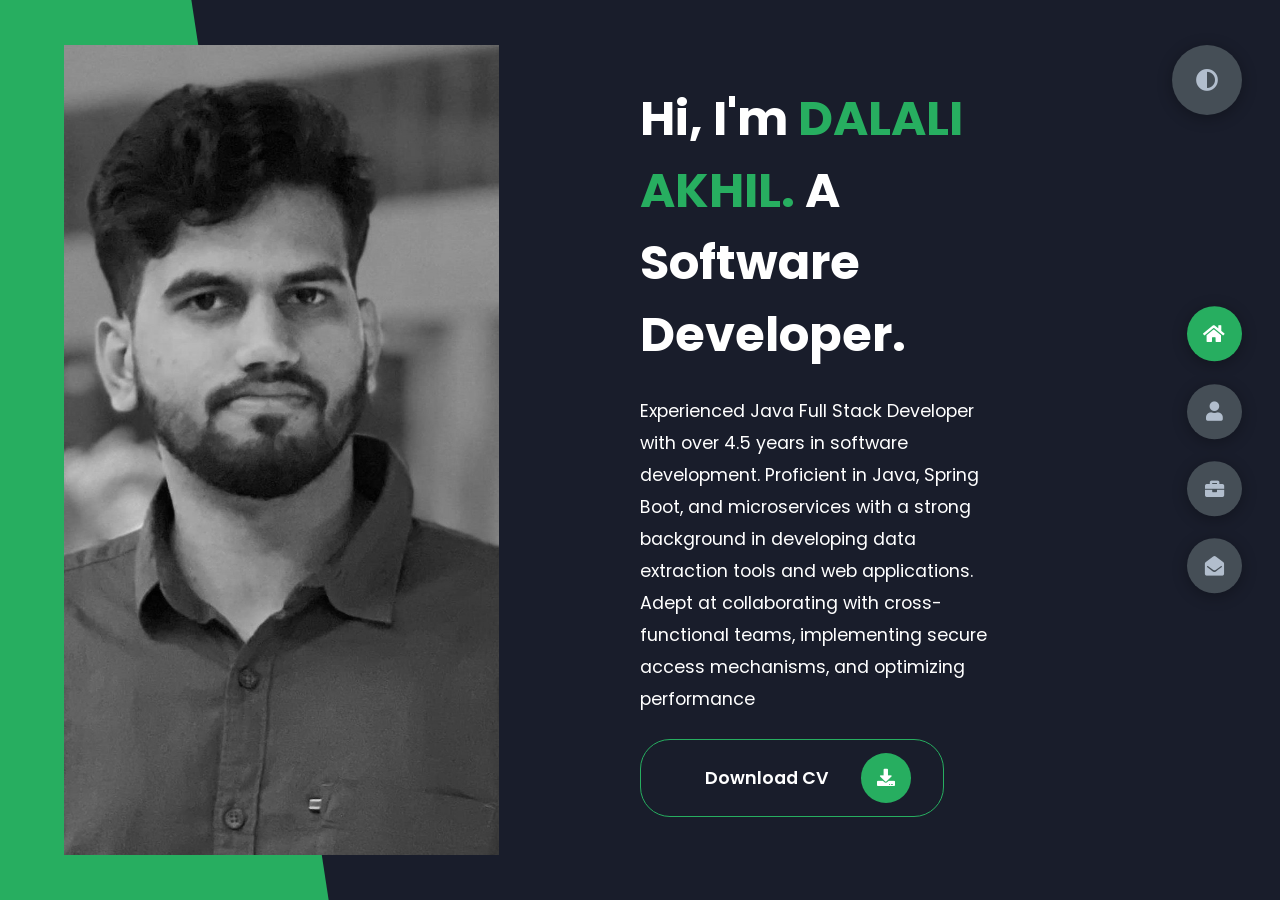
<file: index.html>
<!DOCTYPE html>
<html lang="en">
<head>
    <meta charset="UTF-8">
    <meta http-equiv="X-UA-Compatible" content="IE=edge">
    <meta name="viewport" content="width=device-width, initial-scale=1.0">
    <title>Portfolio</title>
    <link rel="stylesheet" href="styles/styles.css">
    <link rel="preconnect" href="https://fonts.googleapis.com">
    <link rel="preconnect" href="https://fonts.gstatic.com" crossorigin>
    <link rel="stylesheet" href="https://cdnjs.cloudflare.com/ajax/libs/font-awesome/5.15.4/css/all.min.css" integrity="sha512-1ycn6IcaQQ40/MKBW2W4Rhis/DbILU74C1vSrLJxCq57o941Ym01SwNsOMqvEBFlcgUa6xLiPY/NS5R+E6ztJQ==" crossorigin="anonymous" referrerpolicy="no-referrer" />
    <link href="https://fonts.googleapis.com/css2?family=Poppins:wght@400;500;600;700;800&display=swap" rel="stylesheet">
</head>
<body class="main-content">
    <header class="container header active" id="home">
        <div class="header-content">
            <div class="left-header">
                <div class="h-shape"></div>
                <div class="image">
                    <img src="img/Portfolio.jpg" alt="">
                </div>
            </div>
            <div class="right-header">
                <h1 class="name">
                    Hi, I'm <span>DALALI AKHIL.</span>
                    A Software Developer.
                </h1>
                <p>
                    Experienced Java Full Stack Developer with over 4.5 years in software development.
                    Proficient in Java, Spring Boot, and microservices with a strong background in developing data extraction tools and web applications.
                    Adept at collaborating with cross-functional teams, implementing secure access mechanisms, and optimizing performance
                </p>
             <!----   <div class="btn-con">
                    <a href="" class="main-btn">
                        <span class="btn-text">Download CV</span>
                        <span class="btn-icon"><i class="fas fa-download"></i></span>
                    </a>
                </div>-->
                <div class="btn-con">
                    <a href="https://drive.google.com/file/d/1CIR3XqtP5OUgzgtLmnwSLPUlaxuH2zuz/view?usp=drive_link" class="main-btn" target="_blank" rel="noopener">
                        <span class="btn-text">Download CV</span>
                        <span class="btn-icon"><i class="fas fa-download"></i></span>
                    </a>
                </div>
            </div>
        </div>
    </header>
    <main>
        <section class="container about" id="about">
            <div class="main-title">
                <h2>About <span>me</span><span class="bg-text">my stats</span></h2>
            </div>
            <div class="about-container">
                <div class="left-about">
                    <h4>Information About me</h4>
                    <p>
                        With a Bachelor's degree (Computer application) from Sri Venkateswara University, my journey in the tech industry has been marked by a commitment to continuous learning and improvement.
                        At LTIMindtree, our team enhanced application performance, which included creating indexes and server-side pagination—a testament to our dedication to efficiency and innovation.
                        My expertise in Agile software development principles and the Java Virtual Machine has been instrumental in driving project success. These technical competencies, combined with my proactive approach to debugging and performance optimization, have enabled me to deliver robust solutions that meet and exceed customer expectations.
                    </p>
                   <!----- <div class="btn-con">
                        <a href="#" class="main-btn">
                            <span class="btn-text">Download CV</span>
                            <span class="btn-icon"><i class="fas fa-download"></i></span>
                        </a>
                    </div> -->
                </div>
                <div class="right-about">
                    <!-- <div class="about-item">
                        <div class="abt-text">
                            <p class="large-text">650+</p>
                            <p class="small-text">Projects <br /> Completed</p>
                        </div> -->
                    </div>
                    <div class="about-item">
                        <!-- <div class="abt-text">
                            <p class="large-text">4+</p>
                            <p class="small-text">Years of <br /> experience</p>
                        </div> -->
                    </div>
                    <div class="about-item">
                        <!-- <div class="abt-text">
                            <p class="large-text">300+</p>
                            <p class="small-text">Happy <br /> Clients</p>
                        </div> -->
                    </div>
                    <div class="about-item">
                        <!-- <div class="abt-text">
                            <p class="large-text">400+</p>
                            <p class="small-text">Customer <br /> reviews</p>
                        </div> -->
                    </div>
                </div>
            </div>
            <div class="about-stats">
                <h4 class="stat-title">My Skills</h4>
                <div class="progress-bars">
                    <div class="progress-bar">
                        <p class="prog-title">Java</p>
                        <div class="progress-con">
                            <p class="prog-text">70%</p>
                            <div class="progress">
                                <span class="html"></span>
                            </div>
                        </div>
                    </div>
                    <div class="progress-bar">
                        <p class="prog-title">html/css</p>
                        <div class="progress-con">
                            <p class="prog-text">70%</p>
                            <div class="progress">
                                <span class="css"></span>
                            </div>
                        </div>
                    </div>
                    <div class="progress-bar">
                        <p class="prog-title">SpringBoot</p>
                        <div class="progress-con">
                            <p class="prog-text">75%</p>
                            <div class="progress">
                                <span class="js"></span>
                            </div>
                        </div>
                    </div>
                    <div class="progress-bar">
                        <p class="prog-title">JavaScript</p>
                        <div class="progress-con">
                            <p class="prog-text">75%</p>
                            <div class="progress">
                                <span class="react"></span>
                            </div>
                        </div>
                    </div>
                    <div class="progress-bar">
                        <p class="prog-title">Angular</p>
                        <div class="progress-con">
                            <p class="prog-text">37%</p>
                            <div class="progress">
                                <span class="node"></span>
                            </div>
                        </div>
                    </div>
                    <div class="progress-bar">
                        <p class="prog-title">MySQL</p>
                        <div class="progress-con">
                            <p class="prog-text">70%</p>
                            <div class="progress">
                                <span class="python"></span>
                            </div>
                        </div>
                    </div>
                </div>
            </div>
            <h4 class="stat-title">My Timeline</h4>
            <div class="timeline">
                <div class="timeline-item">
                    <div class="tl-icon">
                        <i class="fas fa-briefcase"></i>
                    </div>
                    <p class="tl-duration">2025 - Present</p>
                    <h5> Software Engineer<span> - Infinite Computer Solutions</span></h5>
                     <p> 
                          Worked on complex forms with validation,dynamic data binding, and event handling.

                          Enhanced application performance by optimizing data flow and reducing unnecessary API calls.

                          Collaborated with cross-functional teams to implement features like program service-level configurations and role group management.
                          
                    </p>
                </div>
                <div class="timeline-item">
                    <div class="tl-icon">
                        <i class="fas fa-briefcase"></i>
                    </div>
                    <p class="tl-duration">2022 - 2024</p>
                    <h5>Software Engineer<span> - LTIMindtree</span></h5>
                    <p>
                        Designed and implemented RMS using Spring Boot, microservices, and Java 8.
                        Developed RESTful APIs and integrated H2 database for local testing.
                        Built user authentication and authorization mechanisms with Spring Security.
                        Collaborated with stakeholders for requirement gathering and clarification.
                    </p>
                </div>
                <div class="timeline-item">
                    <div class="tl-icon">
                        <i class="fas fa-briefcase"></i>
                    </div>
                    <p class="tl-duration">2020 - 2021</p>
                    <h5>Associate System Engineer<span> - MYZAS TECHNOLOGIES Pvt Ltd</span></h5>
                    <p>
                        Developed and enhanced CBT applications to manage interest rate changes for users.
                        Analyzed, estimated, and designed solutions for new business requirements.
                        Conducted fitment analysis and Proof of Concept (POC) for web applications.
                        Improved application performance with optimizations like indexing, server-side pagination, and on-demand functionality.
                    </p>
                </div>
                <div class="timeline-item">
                    <div class="tl-icon">
                        <i class="fas fa-briefcase"></i>
                    </div>
                    <p class="tl-duration">2020 - 2020</p>
                    <h5>Credit Control Assistant<span> - Overture Rede IT Infrastructure Solutions Pvt. Ltd </span></h5>
                    <p>
                        Experienced in managing customer accounts and ensuring timely collection of outstanding payments.
                        Proficient in monitoring credit limits, reducing bad debt risks, and maintaining healthy cash flow.
                        Skilled in resolving invoice discrepancies and fostering positive customer relationships
                    </p>
                </div>
               <!---- <div class="timeline-item">
                    <div class="tl-icon">
                        <i class="fas fa-briefcase"></i>
                    </div>
                    <p class="tl-duration">2009 - 2013</p>
                    <h5>Business Degree<span> - Sussex University</span></h5>
                    <p>
                        Lorem ipsum dolor sit amet consectetur adipisicing elit. Saepe quasi vero fugit.
                    </p>
                </div>
                <div class="timeline-item">
                    <div class="tl-icon">
                        <i class="fas fa-briefcase"></i>
                    </div>
                    <p class="tl-duration">2013 - 2016</p>
                    <h5>Computer Science Degree<span> - Brookes University</span></h5>
                    <p>
                        Lorem ipsum dolor sit amet consectetur adipisicing elit. Saepe quasi vero fugit.
                    </p>
                </div>
                <div class="timeline-item">
                    <div class="tl-icon">
                        <i class="fas fa-briefcase"></i>
                    </div>
                    <p class="tl-duration">2017 - present</p>
                    <h5>3d Animation<span> - Brighton University</span></h5>
                    <p>
                        Lorem ipsum dolor sit amet consectetur adipisicing elit. Saepe quasi vero fugit.
                    </p>
                </div> -->
            </div>
        </section>
        <section class="container" id="portfolio">
            <div class="main-title">
                <h2>My <span>Portfolio</span><span class="bg-text">My Work</span></h2>
            </div>
            <p class="port-text" >
                Here is some of my work that I've done in various programming languages
            </p>
            <div class="portfolios">
                <div class="portfolio-item">
                    <div class="image">
                        <img src="img/port1.jpg" alt="">
                    </div>
                    <div class="hover-items">
                        <h3>Project Source</h3>
                        <div class="icons">
                           <!---- <a href="#" class="icon" title="GitHub">
                                <i class="fab fa-github"></i>
                            </a>-->
                            <a href="https://github.com/akhilraju363/My_Portfolio.git" class="icon" title="GitHub">
                                <i class="fab fa-github"></i>
                            </a>
                           <!---- <a href="#" class="icon" title="Behance">
                                <i class="fab fa-behance"></i>
                            </a> -->
                            <a href="#" class="icon" title="YouTube">
                                <i class="fab fa-youtube"></i>
                            </a>
                        </div>
                    </div>
                </div>
                <div class="portfolio-item">
                    <div class="image">
                        <img src="img/port2.jpg" alt="">
                    </div>
                    <div class="hover-items">
                        <h3>Project Source</h3>
                        <div class="icons">
                            <a href="https://github.com/akhilraju363/Travel-Booking.git" class="icon" title="GitHub">
                                <i class="fab fa-github"></i>
                            </a>
                          <!----  <a href="#" class="icon" title="GitHub">
                                <i class="fab fa-github"></i>
                            </a>-->
                           <!---- <a href="#" class="icon" title="Behance">
                                <i class="fab fa-behance"></i>
                            </a>-->
                            <a href="#" class="icon" title="YouTube">
                                <i class="fab fa-youtube"></i>
                            </a>
                        </div>
                    </div>
                </div>
              <!----  <div class="portfolio-item">
                    <div class="image">
                        <img src="img/port3.jpg" alt="">
                    </div>
                    <div class="hover-items">
                        <h3>Project Source</h3>
                        <div class="icons">
                            <a href="#" class="icon" title="GitHub">
                                <i class="fab fa-github"></i>
                            </a>
                          <a href="#" class="icon">
                                <i class="fab fa-behance"></i>
                            </a> 
                            <a href="#" class="icon" title="GitHub">
                                <i class="fab fa-youtube"></i>
                            </a>
                        </div>
                    </div>
                </div>
                <div class="portfolio-item">
                    <div class="image">
                        <img src="img/port4.jpg" alt="">
                    </div>
                    <div class="hover-items">
                        <h3>Project Source</h3>
                        <div class="icons">
                            <a href="#" class="icon" title="GitHub">
                                <i class="fab fa-github"></i>
                            </a>
                            <a href="#" class="icon">
                                <i class="fab fa-behance"></i>
                            </a> 
                            <a href="#" class="icon" title="YouTube">
                                <i class="fab fa-youtube"></i>
                            </a>
                        </div>
                    </div>
                </div>
                <div class="portfolio-item">
                    <div class="image">
                        <img src="img/port5.jpg" alt="">
                    </div>
                    <div class="hover-items">
                        <h3>Project Source</h3>
                        <div class="icons">
                            <a href="#" class="icon" title="GitHub">
                                <i class="fab fa-github"></i>
                            </a>
                            <a href="#" class="icon">
                                <i class="fab fa-behance"></i>
                            </a> 
                            <a href="#" class="icon" title="GitHub">
                                <i class="fab fa-youtube"></i>
                            </a>
                        </div>
                    </div>
                </div>
                <div class="portfolio-item">
                    <div class="image">
                        <img src="img/port2.jpg" alt="">
                    </div>
                    <div class="hover-items">
                        <h3>Project Source</h3>
                        <div class="icons">
                            <a href="#" class="icon" title="GitHub">
                                <i class="fab fa-github"></i>
                            </a>
                            <a href="#" class="icon">
                                <i class="fab fa-behance"></i>
                            </a> 
                            <a href="#" class="icon" title="YouTube">
                                <i class="fab fa-youtube"></i>
                            </a>
                        </div>
                    </div>
                </div>
                <div class="portfolio-item">
                    <div class="image">
                        <img src="img/port7.jpg" alt="">
                    </div>
                    <div class="hover-items">
                        <h3>Project Source</h3>
                        <div class="icons">
                            <a href="#" class="icon" title="GitHub">
                                <i class="fab fa-github"></i>
                            </a>
                            <a href="#" class="icon">
                                <i class="fab fa-behance"></i>
                            </a>
                            <a href="#" class="icon" title="YouTube">
                                <i class="fab fa-youtube"></i> -->
                            </a>
                        </div>
                    </div>
                </div>
            </div>
        </section>
       <!---- <section class="container" id="blogs">
            <div class="blogs-content">
                <div class="main-title">
                    <h2>My <span>Blogs</span><span class="bg-text">My Blogs</span></h2>
                </div>
                <div class="blogs">
                    <div class="blog">
                        <img src="img/port6.jpg" alt="">
                        <div class="blog-text">
                            <h4>
                                How to Create Your Own Website
                            </h4>
                            <p>
                                Lorem ipsum dolor sit, amet consectetur adipisicing elit. 
                                Doloribus natus voluptas, eos obcaecati recusandae amet?
                            </p>
                        </div>
                    </div>
                    <div class="blog">
                        <img src="img/blog1.jpg" alt="">
                        <div class="blog-text">
                            <h4>
                                How to Become an Expert in Web Design
                            </h4>
                            <p>
                                Lorem ipsum dolor sit, amet consectetur adipisicing elit. 
                                Doloribus natus voluptas, eos obcaecati recusandae amet?
                            </p>
                        </div>
                    </div>
                   <div class="blog">
                        <img src="img/blog2.jpg" alt="">
                        <div class="blog-text">
                            <h4>
                                Become a Web Designer in 10 Days
                            </h4>
                            <p>
                                Lorem ipsum dolor sit, amet consectetur adipisicing elit. 
                                Doloribus natus voluptas, eos obcaecati recusandae amet?
                            </p>
                        </div>
                    </div> 
                    <div class="blog">
                        <img src="img/blog3.jpg" alt="">
                        <div class="blog-text">
                            <h4>
                                Debbuging made easy with Web Inspector
                            </h4>
                            <p>
                                Lorem ipsum dolor sit, amet consectetur adipisicing elit. 
                                Doloribus natus voluptas, eos obcaecati recusandae amet?
                            </p>
                        </div>
                    </div> 
                    <div class="blog">
                        <img src="img/port1.jpg" alt="">
                        <div class="blog-text">
                            <h4>
                                Get started with Web Design and UI Design
                            </h4>
                            <p>
                                Lorem ipsum dolor sit, amet consectetur adipisicing elit. 
                                Doloribus natus voluptas, eos obcaecati recusandae amet?
                            </p>
                        </div>
                    </div> 
                    <div class="blog">
                        <img src="img/port3.jpg" alt="">
                        <div class="blog-text">
                            <h4>
                                This is what you need to know about Web Design
                            </h4>
                            <p>
                                Lorem ipsum dolor sit, amet consectetur adipisicing elit. 
                                Doloribus natus voluptas, eos obcaecati recusandae amet?
                            </p>
                        </div>
                    </div> 
                </div>
            </div>
        </section> --> 
        <section class="container contact" id="contact">
            <div class="contact-container">
                <div class="main-title">
                    <h2>Contact <span>Me</span><span class="bg-text">Contact Me</span></h2>
                </div>
                <div class="contact-content-con">
                    <div class="left-contact">
                        <h4>Contact me here</h4>
                        <p>
                            Please don't hesitate to contact me if you have any questions or concerns.
                        </p>
                        <div class="contact-info">
                            <div class="contact-item">
                                <div class="icon">
                                    <i class="fas fa-map-marker-alt"></i>
                                    <span>Location</span>
                                </div>
                                <p>
                                     Bangalore, india
                                </p>
                            </div>
                            <div class="contact-item">
                                <div class="icon">
                                    <i class="fas fa-envelope"></i>
                                    <span>Email</span>
                                </div>
                                <p>
                                    <span> dalaliakhil784@gmail.com</span>
                                </p>
                            </div>
                            <div class="contact-item">
                                <div class="icon">
                                    <i class="fas fa-user-graduate"></i>
                                    <span>Education</span>
                                </div>
                                <p>
                                    <span> B.Com(CA) SV University, india</span>
                                </p>
                            </div>
                            <div class="contact-item">
                                <div class="icon">
                                    <i class="fas fa-mobile-alt"></i>
                                    <span>Mobile Number</span>
                                </div>
                                <p>
                                    <span> 07522670617</span>
                                </p>
                            </div>
                            <div class="contact-item">
                                <div class="icon">
                                    <i class="fas fa-globe-africa"></i>
                                    <span>Languages</span>
                                </div>
                                <p>
                                    <span> Telugu, English, Hindi, Tamil, Kannda </span>
                                </p>
                            </div>
                        </div>
                        <div class="contact-icons">
                            <div class="contact-icon">
                                <a href="www.facebook.com" target="_blank" title="Facebook">
                                    <i class="fab fa-facebook-f"></i>
                                </a>
                                <a href="https://x.com/AkhilRa24487981" target="_blank" title="Twitter" rel="noopener">
                                    <i class="fab fa-twitter"></i>
                                </a>
                                <a href="https://github.com/akhilraju363/akhilraju363" target="_blank" rel="noopener" title="GitHub">
                                    <i class="fab fa-github"></i>
                                </a>
                                <a href=" https://www.linkedin.com/in/akhil-dalali-320204233" target="_blank" rel="noopener" title="LinkedIn">
                                    <i class="fab fa-linkedin"></i>
                                </a>
                            </div>
                        </div>
                    </div>
                    <div class="right-contact">
                        <form action="send_mail.php" method="POST" class="contact-form" id="contactForm" onsubmit="return validateForm(event)">
                            <div class="input-control i-c-2">
                                <input type="text" id="name" name="name" required placeholder="YOUR NAME">
                                <input type="email" id="email" name="email" required placeholder="YOUR EMAIL">
                            </div>
                            <div class="input-control">
                                <input type="text" name="subject" required placeholder="ENTER SUBJECT">
                            </div>
                            <div class="input-control">
                                <textarea name="message" id="message" cols="15" rows="8" placeholder="Message Here..."></textarea>
                            </div>
                            <div class="submit-btn">
                                <button type="submit" class="main-btn">
                                    <span class="btn-text">Submit</span>
                                </button>
                                <button type="button" class="main-btn" onclick="cancelForm()">
                                    <span class="btn-text">Cancel</span>
                                </button>
                            </div>
                            
                            <!-- <script>
                            function cancelForm() {
                                document.getElementById('contactForm').reset();
                            }
                            </script> -->
                        </form>
                    </div>
                </div>
            </div>
        </section>
    </main>

    <div class="controls">
        <div class="control active-btn" data-id="home" >
            <i class="fas fa-home"></i>
        </div>
        <div class="control" data-id="about">
            <i class="fas fa-user"></i>
        </div>
        <div class="control" data-id="portfolio">
            <i class="fas fa-briefcase"></i>
        </div>
       <!---- <div class="control" data-id="blogs">
            <i class="far fa-newspaper"></i>
        </div>-->
        <div class="control" data-id="contact">
            <i class="fas fa-envelope-open"></i>
        </div>
    </div>
    <div class="theme-btn">
        <i class="fas fa-adjust"></i>
    </div>
    <script src="app.js"></script>
    <!-- <script>
        function validateForm(event) {
            const name = document.getElementById('name').value;
            const email = document.getElementById('email').value;
            const nameRegex = /^[A-Za-z\s]+$/;
            const emailRegex = /^[^\s@]+@[^\s@]+\.[^\s@]+$/;

            if (!nameRegex.test(name)) {
                alert('Name should contain only letters and spaces.');
                return false;
            }

            if (!emailRegex.test(email)) {
                alert('Please enter a valid email address.');
                return false;
            }

            return true;
        }
    </script> -->
  <!--  <style>
        .main-btn {
            border-radius: 30px;
            color: inherit;
            font-weight: 600;
            position: relative;
            border: 1px solid var(--color-secondary);
            display: flex;
            align-self: flex-start;
            align-items: center;
            overflow: hidden;
            padding: 0.8rem 2rem;
            background-color: var(--color-primary);
            cursor: pointer;
            transition: all 0.4s ease-out;
        }

        .main-btn .btn-text {
            padding: 0 2rem;
        }

        .main-btn:hover {
            background-color: var(--color-secondary);
            color: var(--color-white);
        }

        .main-btn:hover .btn-text {
            color: var(--color-white);
        }
    </style> -->
    <!-- <style>
        .horizontal {
            display: flex;
            align-items: center;
        }

        .left-about {
            margin-right: 20px; /* Adjust as needed */
        }
    </style> -->
</body>
</html>
</file>
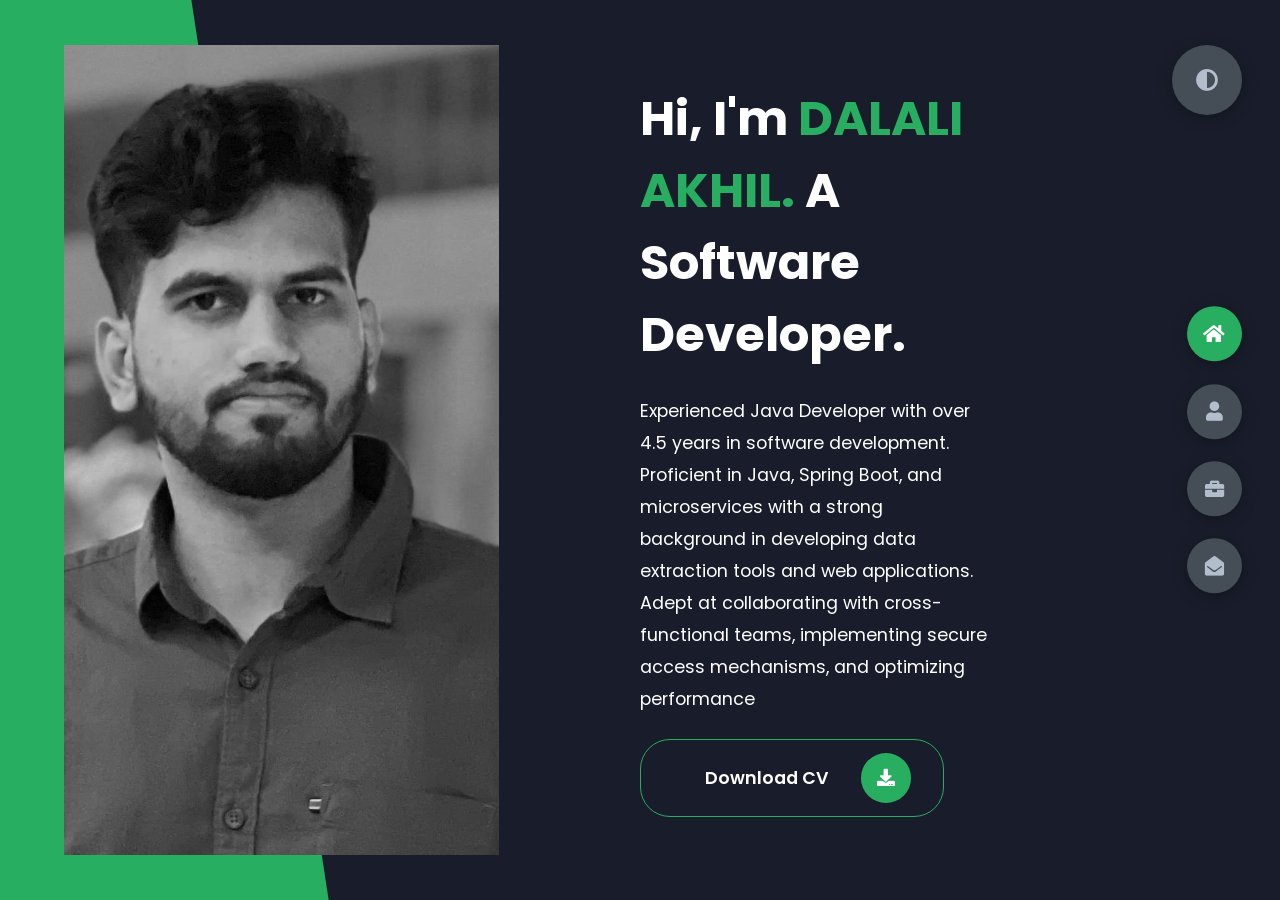
<file: PortfolioProject-master/index.html>
<!DOCTYPE html>
<html lang="en">
<head>
    <meta charset="UTF-8">
    <meta http-equiv="X-UA-Compatible" content="IE=edge">
    <meta name="viewport" content="width=device-width, initial-scale=1.0">
    <title>Portfolio</title>
    <link rel="stylesheet" href="styles/styles.css">
    <link rel="preconnect" href="https://fonts.googleapis.com">
    <link rel="preconnect" href="https://fonts.gstatic.com" crossorigin>
    <link rel="stylesheet" href="https://cdnjs.cloudflare.com/ajax/libs/font-awesome/5.15.4/css/all.min.css" integrity="sha512-1ycn6IcaQQ40/MKBW2W4Rhis/DbILU74C1vSrLJxCq57o941Ym01SwNsOMqvEBFlcgUa6xLiPY/NS5R+E6ztJQ==" crossorigin="anonymous" referrerpolicy="no-referrer" />
    <link href="https://fonts.googleapis.com/css2?family=Poppins:wght@400;500;600;700;800&display=swap" rel="stylesheet">
</head>
<body class="main-content">
    <header class="container header active" id="home">
        <div class="header-content">
            <div class="left-header">
                <div class="h-shape"></div>
                <div class="image">
                    <img src="img/Portfolio.jpg" alt="">
                </div>
            </div>
            <div class="right-header">
                <h1 class="name">
                    Hi, I'm <span>DALALI AKHIL.</span>
                    A Software Developer.
                </h1>
                <p>
                    Experienced Java Developer with over 4.5 years in software development.
                    Proficient in Java, Spring Boot, and microservices with a strong background in developing data extraction tools and web applications.
                    Adept at collaborating with cross-functional teams, implementing secure access mechanisms, and optimizing performance
                </p>
             <!----   <div class="btn-con">
                    <a href="" class="main-btn">
                        <span class="btn-text">Download CV</span>
                        <span class="btn-icon"><i class="fas fa-download"></i></span>
                    </a>
                </div>-->
                <div class="btn-con">
                    <a href="https://drive.google.com/file/d/1xPFKsrdrhMt6B1aCj8otbG5dMVLijaNk/view?usp=sharing" class="main-btn" target="_blank" rel="noopener">
                        <span class="btn-text">Download CV</span>
                        <span class="btn-icon"><i class="fas fa-download"></i></span>
                    </a>
                </div>
            </div>
        </div>
    </header>
    <main>
        <section class="container about" id="about">
            <div class="main-title">
                <h2>About <span>me</span><span class="bg-text">my stats</span></h2>
            </div>
            <div class="about-container">
                <div class="left-about">
                    <h4>Information About me</h4>
                    <p>
                        With a Bachelor's degree (Computer application) from Sri Venkateswara University, my journey in the tech industry has been marked by a commitment to continuous learning and improvement.
                        At LTIMindtree, our team enhanced application performance, which included creating indexes and server-side pagination—a testament to our dedication to efficiency and innovation.
                        My expertise in Agile software development principles and the Java Virtual Machine has been instrumental in driving project success. These technical competencies, combined with my proactive approach to debugging and performance optimization, have enabled me to deliver robust solutions that meet and exceed customer expectations.
                    </p>
                   <!----- <div class="btn-con">
                        <a href="#" class="main-btn">
                            <span class="btn-text">Download CV</span>
                            <span class="btn-icon"><i class="fas fa-download"></i></span>
                        </a>
                    </div> -->
                </div>
                <div class="right-about">
                    <!-- <div class="about-item">
                        <div class="abt-text">
                            <p class="large-text">650+</p>
                            <p class="small-text">Projects <br /> Completed</p>
                        </div> -->
                    </div>
                    <div class="about-item">
                        <!-- <div class="abt-text">
                            <p class="large-text">4+</p>
                            <p class="small-text">Years of <br /> experience</p>
                        </div> -->
                    </div>
                    <div class="about-item">
                        <!-- <div class="abt-text">
                            <p class="large-text">300+</p>
                            <p class="small-text">Happy <br /> Clients</p>
                        </div> -->
                    </div>
                    <div class="about-item">
                        <!-- <div class="abt-text">
                            <p class="large-text">400+</p>
                            <p class="small-text">Customer <br /> reviews</p>
                        </div> -->
                    </div>
                </div>
            </div>
            <div class="about-stats">
                <h4 class="stat-title">My Skills</h4>
                <div class="progress-bars">
                    <div class="progress-bar">
                        <p class="prog-title">Java</p>
                        <div class="progress-con">
                            <p class="prog-text">70%</p>
                            <div class="progress">
                                <span class="html"></span>
                            </div>
                        </div>
                    </div>
                    <div class="progress-bar">
                        <p class="prog-title">html/css</p>
                        <div class="progress-con">
                            <p class="prog-text">70%</p>
                            <div class="progress">
                                <span class="css"></span>
                            </div>
                        </div>
                    </div>
                    <div class="progress-bar">
                        <p class="prog-title">SpringBoot</p>
                        <div class="progress-con">
                            <p class="prog-text">75%</p>
                            <div class="progress">
                                <span class="js"></span>
                            </div>
                        </div>
                    </div>
                    <div class="progress-bar">
                        <p class="prog-title">JavaScript</p>
                        <div class="progress-con">
                            <p class="prog-text">75%</p>
                            <div class="progress">
                                <span class="react"></span>
                            </div>
                        </div>
                    </div>
                    <div class="progress-bar">
                        <p class="prog-title">Angular</p>
                        <div class="progress-con">
                            <p class="prog-text">37%</p>
                            <div class="progress">
                                <span class="node"></span>
                            </div>
                        </div>
                    </div>
                    <div class="progress-bar">
                        <p class="prog-title">MySQL</p>
                        <div class="progress-con">
                            <p class="prog-text">70%</p>
                            <div class="progress">
                                <span class="python"></span>
                            </div>
                        </div>
                    </div>
                </div>
            </div>
            <h4 class="stat-title">My Timeline</h4>
            <div class="timeline">
                <div class="timeline-item">
                    <div class="tl-icon">
                        <i class="fas fa-briefcase"></i>
                    </div>
                    <p class="tl-duration">2022 - 2024</p>
                    <h5>Software Engineer<span> - LTIMindtree</span></h5>
                    <p>
                        Designed and implemented RMS using Spring Boot, microservices, and Java 8.
                        Developed RESTful APIs and integrated H2 database for local testing.
                        Built user authentication and authorization mechanisms with Spring Security.
                        Collaborated with stakeholders for requirement gathering and clarification.
                    </p>
                </div>
                <div class="timeline-item">
                    <div class="tl-icon">
                        <i class="fas fa-briefcase"></i>
                    </div>
                    <p class="tl-duration">2020 - 2021</p>
                    <h5>Associate System Engineer<span> - MYZAS TECHNOLOGIES Pvt Ltd/span></h5>
                    <p>
                        Developed and enhanced CBT applications to manage interest rate changes for users.
                        Analyzed, estimated, and designed solutions for new business requirements.
                        Conducted fitment analysis and Proof of Concept (POC) for web applications.
                        Improved application performance with optimizations like indexing, server-side pagination, and on-demand functionality.
                    </p>
                </div>
                <div class="timeline-item">
                    <div class="tl-icon">
                        <i class="fas fa-briefcase"></i>
                    </div>
                    <p class="tl-duration">2020 - 2020</p>
                    <h5>Credit Control Assistant<span> - Overture Rede IT Infrastructure Solutions Pvt. Ltd </span></h5>
                    <p>
                        Experienced in managing customer accounts and ensuring timely collection of outstanding payments.
                        Proficient in monitoring credit limits, reducing bad debt risks, and maintaining healthy cash flow.
                        Skilled in resolving invoice discrepancies and fostering positive customer relationships
                    </p>
                </div>
               <!---- <div class="timeline-item">
                    <div class="tl-icon">
                        <i class="fas fa-briefcase"></i>
                    </div>
                    <p class="tl-duration">2009 - 2013</p>
                    <h5>Business Degree<span> - Sussex University</span></h5>
                    <p>
                        Lorem ipsum dolor sit amet consectetur adipisicing elit. Saepe quasi vero fugit.
                    </p>
                </div>
                <div class="timeline-item">
                    <div class="tl-icon">
                        <i class="fas fa-briefcase"></i>
                    </div>
                    <p class="tl-duration">2013 - 2016</p>
                    <h5>Computer Science Degree<span> - Brookes University</span></h5>
                    <p>
                        Lorem ipsum dolor sit amet consectetur adipisicing elit. Saepe quasi vero fugit.
                    </p>
                </div>
                <div class="timeline-item">
                    <div class="tl-icon">
                        <i class="fas fa-briefcase"></i>
                    </div>
                    <p class="tl-duration">2017 - present</p>
                    <h5>3d Animation<span> - Brighton University</span></h5>
                    <p>
                        Lorem ipsum dolor sit amet consectetur adipisicing elit. Saepe quasi vero fugit.
                    </p>
                </div> -->
            </div>
        </section>
        <section class="container" id="portfolio">
            <div class="main-title">
                <h2>My <span>Portfolio</span><span class="bg-text">My Work</span></h2>
            </div>
            <p class="port-text">
                Here is some of my work that I've done in various programming languages.
            </p>
            <div class="portfolios">
                <div class="portfolio-item">
                    <div class="image">
                        <img src="img/port1.jpg" alt="">
                    </div>
                    <div class="hover-items">
                        <h3>Project Source</h3>
                        <div class="icons">
                           <!---- <a href="#" class="icon" title="GitHub">
                                <i class="fab fa-github"></i>
                            </a>-->
                            <a href="https://github.com/akhilraju363/My_Portfolio.git" class="icon" title="GitHub">
                                <i class="fab fa-github"></i>
                            </a>
                           <!---- <a href="#" class="icon" title="Behance">
                                <i class="fab fa-behance"></i>
                            </a> -->
                            <a href="#" class="icon" title="YouTube">
                                <i class="fab fa-youtube"></i>
                            </a>
                        </div>
                    </div>
                </div>
                <div class="portfolio-item">
                    <div class="image">
                        <img src="img/port2.jpg" alt="">
                    </div>
                    <div class="hover-items">
                        <h3>Project Source</h3>
                        <div class="icons">
                            <a href="https://github.com/akhilraju363/Travel-Booking.git" class="icon" title="GitHub">
                                <i class="fab fa-github"></i>
                            </a>
                          <!----  <a href="#" class="icon" title="GitHub">
                                <i class="fab fa-github"></i>
                            </a>-->
                           <!---- <a href="#" class="icon" title="Behance">
                                <i class="fab fa-behance"></i>
                            </a>-->
                            <a href="#" class="icon" title="YouTube">
                                <i class="fab fa-youtube"></i>
                            </a>
                        </div>
                    </div>
                </div>
              <!----  <div class="portfolio-item">
                    <div class="image">
                        <img src="img/port3.jpg" alt="">
                    </div>
                    <div class="hover-items">
                        <h3>Project Source</h3>
                        <div class="icons">
                            <a href="#" class="icon" title="GitHub">
                                <i class="fab fa-github"></i>
                            </a>
                          <a href="#" class="icon">
                                <i class="fab fa-behance"></i>
                            </a> 
                            <a href="#" class="icon" title="GitHub">
                                <i class="fab fa-youtube"></i>
                            </a>
                        </div>
                    </div>
                </div>
                <div class="portfolio-item">
                    <div class="image">
                        <img src="img/port4.jpg" alt="">
                    </div>
                    <div class="hover-items">
                        <h3>Project Source</h3>
                        <div class="icons">
                            <a href="#" class="icon" title="GitHub">
                                <i class="fab fa-github"></i>
                            </a>
                            <a href="#" class="icon">
                                <i class="fab fa-behance"></i>
                            </a> 
                            <a href="#" class="icon" title="YouTube">
                                <i class="fab fa-youtube"></i>
                            </a>
                        </div>
                    </div>
                </div>
                <div class="portfolio-item">
                    <div class="image">
                        <img src="img/port5.jpg" alt="">
                    </div>
                    <div class="hover-items">
                        <h3>Project Source</h3>
                        <div class="icons">
                            <a href="#" class="icon" title="GitHub">
                                <i class="fab fa-github"></i>
                            </a>
                            <a href="#" class="icon">
                                <i class="fab fa-behance"></i>
                            </a> 
                            <a href="#" class="icon" title="GitHub">
                                <i class="fab fa-youtube"></i>
                            </a>
                        </div>
                    </div>
                </div>
                <div class="portfolio-item">
                    <div class="image">
                        <img src="img/port2.jpg" alt="">
                    </div>
                    <div class="hover-items">
                        <h3>Project Source</h3>
                        <div class="icons">
                            <a href="#" class="icon" title="GitHub">
                                <i class="fab fa-github"></i>
                            </a>
                            <a href="#" class="icon">
                                <i class="fab fa-behance"></i>
                            </a> 
                            <a href="#" class="icon" title="YouTube">
                                <i class="fab fa-youtube"></i>
                            </a>
                        </div>
                    </div>
                </div>
                <div class="portfolio-item">
                    <div class="image">
                        <img src="img/port7.jpg" alt="">
                    </div>
                    <div class="hover-items">
                        <h3>Project Source</h3>
                        <div class="icons">
                            <a href="#" class="icon" title="GitHub">
                                <i class="fab fa-github"></i>
                            </a>
                            <a href="#" class="icon">
                                <i class="fab fa-behance"></i>
                            </a>
                            <a href="#" class="icon" title="YouTube">
                                <i class="fab fa-youtube"></i> -->
                            </a>
                        </div>
                    </div>
                </div>
            </div>
        </section>
       <!---- <section class="container" id="blogs">
            <div class="blogs-content">
                <div class="main-title">
                    <h2>My <span>Blogs</span><span class="bg-text">My Blogs</span></h2>
                </div>
                <div class="blogs">
                    <div class="blog">
                        <img src="img/port6.jpg" alt="">
                        <div class="blog-text">
                            <h4>
                                How to Create Your Own Website
                            </h4>
                            <p>
                                Lorem ipsum dolor sit, amet consectetur adipisicing elit. 
                                Doloribus natus voluptas, eos obcaecati recusandae amet?
                            </p>
                        </div>
                    </div>
                    <div class="blog">
                        <img src="img/blog1.jpg" alt="">
                        <div class="blog-text">
                            <h4>
                                How to Become an Expert in Web Design
                            </h4>
                            <p>
                                Lorem ipsum dolor sit, amet consectetur adipisicing elit. 
                                Doloribus natus voluptas, eos obcaecati recusandae amet?
                            </p>
                        </div>
                    </div>
                   <div class="blog">
                        <img src="img/blog2.jpg" alt="">
                        <div class="blog-text">
                            <h4>
                                Become a Web Designer in 10 Days
                            </h4>
                            <p>
                                Lorem ipsum dolor sit, amet consectetur adipisicing elit. 
                                Doloribus natus voluptas, eos obcaecati recusandae amet?
                            </p>
                        </div>
                    </div> 
                    <div class="blog">
                        <img src="img/blog3.jpg" alt="">
                        <div class="blog-text">
                            <h4>
                                Debbuging made easy with Web Inspector
                            </h4>
                            <p>
                                Lorem ipsum dolor sit, amet consectetur adipisicing elit. 
                                Doloribus natus voluptas, eos obcaecati recusandae amet?
                            </p>
                        </div>
                    </div> 
                    <div class="blog">
                        <img src="img/port1.jpg" alt="">
                        <div class="blog-text">
                            <h4>
                                Get started with Web Design and UI Design
                            </h4>
                            <p>
                                Lorem ipsum dolor sit, amet consectetur adipisicing elit. 
                                Doloribus natus voluptas, eos obcaecati recusandae amet?
                            </p>
                        </div>
                    </div> 
                    <div class="blog">
                        <img src="img/port3.jpg" alt="">
                        <div class="blog-text">
                            <h4>
                                This is what you need to know about Web Design
                            </h4>
                            <p>
                                Lorem ipsum dolor sit, amet consectetur adipisicing elit. 
                                Doloribus natus voluptas, eos obcaecati recusandae amet?
                            </p>
                        </div>
                    </div> 
                </div>
            </div>
        </section> -->
        <section class="container contact" id="contact">
            <div class="contact-container">
                <div class="main-title">
                    <h2>Contact <span>Me</span><span class="bg-text">Contact</span></h2>
                </div>
                <div class="contact-content-con">
                    <div class="left-contact">
                        <h4>Contact me here</h4>
                        <p>
                            Please don't hesitate to contact me if you have any questions or concerns.
                        </p>
                        <div class="contact-info">
                            <div class="contact-item">
                                <div class="icon">
                                    <i class="fas fa-map-marker-alt"></i>
                                    <span>Location</span>
                                </div>
                                <p>
                                     Bangalore, india
                                </p>
                            </div>
                            <div class="contact-item">
                                <div class="icon">
                                    <i class="fas fa-envelope"></i>
                                    <span>Email</span>
                                </div>
                                <p>
                                    <span> dalaliakhil784@gmail.com</span>
                                </p>
                            </div>
                            <div class="contact-item">
                                <div class="icon">
                                    <i class="fas fa-user-graduate"></i>
                                    <span>Education</span>
                                </div>
                                <p>
                                    <span> SV University, india</span>
                                </p>
                            </div>
                            <div class="contact-item">
                                <div class="icon">
                                    <i class="fas fa-mobile-alt"></i>
                                    <span>Mobile Number</span>
                                </div>
                                <p>
                                    <span> 07522670617</span>
                                </p>
                            </div>
                            <div class="contact-item">
                                <div class="icon">
                                    <i class="fas fa-globe-africa"></i>
                                    <span>Languages</span>
                                </div>
                                <p>
                                    <span> Telugu, English, Hindi, Tamil, Kannda </span>
                                </p>
                            </div>
                        </div>
                        <div class="contact-icons">
                            <div class="contact-icon">
                                <a href="www.facebook.com" target="_blank" title="Facebook">
                                    <i class="fab fa-facebook-f"></i>
                                </a>
                                <a href="https://x.com/AkhilRa24487981" target="_blank" title="Twitter" rel="noopener">
                                    <i class="fab fa-twitter"></i>
                                </a>
                                <a href="https://github.com/akhilraju363/akhilraju363" target="_blank" rel="noopener" title="GitHub">
                                    <i class="fab fa-github"></i>
                                </a>
                                <a href=" https://www.linkedin.com/in/akhil-dalali-320204233" target="_blank" rel="noopener" title="LinkedIn">
                                    <i class="fab fa-linkedin"></i>
                                </a>
                            </div>
                        </div>
                    </div>
                    <div class="right-contact">
                        <form action="send_mail.php" method="POST" class="contact-form" id="contactForm" onsubmit="return validateForm(event)">
                            <div class="input-control i-c-2">
                                <input type="text" id="name" name="name" required placeholder="YOUR NAME">
                                <input type="email" id="email" name="email" required placeholder="YOUR EMAIL">
                            </div>
                            <div class="input-control">
                                <input type="text" name="subject" required placeholder="ENTER SUBJECT">
                            </div>
                            <div class="input-control">
                                <textarea name="message" id="message" cols="15" rows="8" placeholder="Message Here..."></textarea>
                            </div>
                            <div class="submit-btn">
                                <button type="submit" class="main-btn">
                                    <span class="btn-text">Submit</span>
                                </button>
                                <button type="button" class="main-btn" onclick="cancelForm()">
                                    <span class="btn-text">Cancel</span>
                                </button>
                            </div>
                            
                            <script>
                            function cancelForm() {
                                document.getElementById('contactForm').reset();
                            }
                            </script>
                        </form>
                    </div>
                </div>
            </div>
        </section>
    </main>

    <div class="controls">
        <div class="control active-btn" data-id="home" >
            <i class="fas fa-home"></i>
        </div>
        <div class="control" data-id="about">
            <i class="fas fa-user"></i>
        </div>
        <div class="control" data-id="portfolio">
            <i class="fas fa-briefcase"></i>
        </div>
       <!---- <div class="control" data-id="blogs">
            <i class="far fa-newspaper"></i>
        </div>-->
        <div class="control" data-id="contact">
            <i class="fas fa-envelope-open"></i>
        </div>
    </div>
    <div class="theme-btn">
        <i class="fas fa-adjust"></i>
    </div>
    <script src="app.js"></script>
    <script>
        function validateForm(event) {
            const name = document.getElementById('name').value;
            const email = document.getElementById('email').value;
            const nameRegex = /^[A-Za-z\s]+$/;
            const emailRegex = /^[^\s@]+@[^\s@]+\.[^\s@]+$/;

            if (!nameRegex.test(name)) {
                alert('Name should contain only letters and spaces.');
                return false;
            }

            if (!emailRegex.test(email)) {
                alert('Please enter a valid email address.');
                return false;
            }

            return true;
        }
    </script>
  <!--  <style>
        .main-btn {
            border-radius: 30px;
            color: inherit;
            font-weight: 600;
            position: relative;
            border: 1px solid var(--color-secondary);
            display: flex;
            align-self: flex-start;
            align-items: center;
            overflow: hidden;
            padding: 0.8rem 2rem;
            background-color: var(--color-primary);
            cursor: pointer;
            transition: all 0.4s ease-out;
        }

        .main-btn .btn-text {
            padding: 0 2rem;
        }

        .main-btn:hover {
            background-color: var(--color-secondary);
            color: var(--color-white);
        }

        .main-btn:hover .btn-text {
            color: var(--color-white);
        }
    </style> -->
    <style>
        .horizontal {
            display: flex;
            align-items: center;
        }

        .left-about {
            margin-right: 20px; /* Adjust as needed */
        }
    </style>
</body>
</html>
</file>
<file: styles/styles.css>
* {
  margin: 0;
  padding: 0;
  box-sizing: border-box;
  list-style: none;
}

:root {
  --color-primary: #191d2b;
  --color-secondary: #27AE60;
  --color-white: #FFFFFF;
  --color-black: #000;
  --color-grey0: #f8f8f8;
  --color-grey-1: #dbe1e8;
  --color-grey-2: #b2becd;
  --color-grey-3: #6c7983;
  --color-grey-4: #454e56;
  --color-grey-5: #2a2e35;
  --color-grey-6: #12181b;
  --br-sm-2: 14px;
  --box-shadow-1: 0 3px 15px rgba(0,0,0,.3);
}

.light-mode {
  --color-primary: #FFFFFF;
  --color-secondary: #F56692;
  --color-white: #454e56;
  --color-black: #000;
  --color-grey0: #f8f8f8;
  --color-grey-1: #6c7983;
  --color-grey-2: #6c7983;
  --color-grey-3: #6c7983;
  --color-grey-4: #454e56;
  --color-grey-5: #f8f8f8;
  --color-grey-6: #12181b;
}

body {
  background-color: var(--color-primary);
  font-family: "Poppins", sans-serif;
  font-size: 1.1rem;
  color: var(--color-white);
  transition: all 0.4s ease-in-out;
}

a {
  display: inline-block;
  text-decoration: none;
  color: inherit;
  font-family: inherit;
}

header {
  min-height: 100vh;
  color: var(--color-white);
  overflow: hidden;
  padding: 0 !important;
}

section {
  min-height: 100vh;
  width: 100%;
  position: absolute;
  left: 0;
  top: 0;
  padding: 3rem 18rem;
}

.container {
  display: none;
  transform: translateY(-100%) scale(0);
  transition: all 0.4s ease-in-out;
  background-color: var(--color-primary);
}

.active {
  display: block;
  animation: appear 1s ease-in-out;
  transform: translateY(0) scaleY(1);
}
@keyframes appear {
  0% {
    transform: translateY(-100%) scaleY(0);
  }
  100% {
    transform: translateY(0) scaleY(1);
  }
}
.port-text {
    margin-top: 2.5rem; /* Adjust as needed */
}

.controls {
  position: fixed;
  z-index: 10;
  top: 50%;
  right: 3%;
  display: flex;
  flex-direction: column;
  align-items: center;
  justify-content: center;
  transform: translateY(-50%);
}
.controls .control {
  padding: 1rem;
  cursor: pointer;
  background-color: var(--color-grey-4);
  width: 55px;
  height: 55px;
  border-radius: 50%;
  display: flex;
  justify-content: center;
  align-items: center;
  margin: 0.7rem 0;
  box-shadow: var(--box-shadow-1);
}
.controls .control i {
  font-size: 1.2rem;
  color: var(--color-grey-2);
  pointer-events: none;
}
.controls .active-btn {
  background-color: var(--color-secondary);
  transition: all 0.4s ease-in-out;
}
.controls .active-btn i {
  color: var(--color-white);
}

.theme-btn {
  top: 5%;
  right: 3%;
  width: 70px;
  height: 70px;
  border-radius: 50%;
  background-color: var(--color-grey-4);
  cursor: pointer;
  position: fixed;
  display: flex;
  justify-content: center;
  align-items: center;
  box-shadow: 0 3px 15px rgba(0, 0, 0, 0.3);
  transition: all 0.1s ease-in-out;
}
.theme-btn:active {
  transform: translateY(-3px);
}
.theme-btn i {
  font-size: 1.4rem;
  color: var(--color-grey-2);
  pointer-events: none;
}

/*Header-content*/
.header-content {
  display: grid;
  grid-template-columns: repeat(2, 1fr);
  min-height: 100vh;
}
.header-content .left-header {
  display: flex;
  align-items: center;
  position: relative;
}
.header-content .left-header .h-shape {
  transition: all 0.4s ease-in-out;
  width: 65%;
  height: 100%;
  background-color: var(--color-secondary);
  position: absolute;
  left: 0;
  top: 0;
  z-index: -1;
  clip-path: polygon(0 0, 46% 0, 79% 100%, 0% 100%);
}
.header-content .left-header .image {
  border-radius: var(--br-sm-2);
  height: 90%;
  width: 68%;
  margin-left: 4rem;
  background-color: var(--color-black);
  transition: all 0.4s ease-in-out;
}
.header-content .left-header .image img {
  width: 100%;
  height: 100%;
  object-fit: cover;
  transition: all 0.4s ease-in-out;
  filter: grayscale(100%);
}
.header-content .left-header .image img:hover {
  filter: grayscale(0);
}
.header-content .right-header {
  display: flex;
  flex-direction: column;
  justify-content: center;
  padding-right: 18rem;
}
.header-content .right-header .name {
  font-size: 3rem;
}
.header-content .right-header .name span {
  color: var(--color-secondary);
}
.header-content .right-header p {
  margin: 1.5rem 0;
  line-height: 2rem;
}

/*About*/
.about-container {
  display: flex;
  align-items: center;
  padding-top: 3.5rem;
  padding-bottom: 5rem;
}

.left-about.horizontal {
  display: flex;
  align-items: center;
}

.left-about.horizontal h4 {
  margin-right: 20px; /* Adjust as needed */
}

.left-about.horizontal p {
  margin: 0;
}

.about-container .right-about {
  display: grid;
  grid-template-columns: repeat(2, 1fr);
  grid-gap: 2rem;
}
.about-container .right-about .about-item {
  border: 1px solid var(--color-grey-5);
  border-radius: 5px;
  transition: all 0.4s ease-in-out;
  box-shadow: 1px 2px 15px rgba(0, 0, 0, 0.1);
}
.about-container .right-about .about-item:hover {
  cursor: default;
  transform: translateY(-5px);
  border: 1px solid var(--color-secondary);
  box-shadow: 1px 4px 15px rgba(0, 0, 0, 0.32);
}
.about-container .right-about .about-item .abt-text {
  padding: 1.5rem;
  display: flex;
  flex-direction: column;
}
.about-container .right-about .about-item .abt-text .large-text {
  font-size: 3rem;
  font-weight: 700;
  color: var(--color-secondary);
}
.about-container .right-about .about-item .abt-text .small-text {
  padding-left: 3rem;
  position: relative;
  text-transform: uppercase;
  font-size: 1.2rem;
  color: var(--color-grey-1);
  letter-spacing: 2px;
}
.about-container .right-about .about-item .abt-text .small-text::before {
  content: "";
  position: absolute;
  left: 0;
  top: 15px;
  width: 2rem;
  height: 2px;
  background-color: var(--color-grey-5);
}
.about-container .left-about {
  padding-right: 5rem;
}
.about-container .left-about p {
  line-height: 2rem;
  padding: 1rem;
  color: var(--color-grey-1);
}
.about-container .left-about h4 {
  font-size: 2rem;
  text-transform: uppercase;
}

.about-stats {
  padding-bottom: 4rem;
}
.about-stats .progress-bars {
  display: grid;
  grid-template-columns: repeat(2, 1fr);
  grid-gap: 2rem;
}
.about-stats .progress-bars .progress-bar {
  display: flex;
  flex-direction: column;
}
.about-stats .progress-bars .progress-bar .prog-title {
  text-transform: uppercase;
  font-weight: 500;
}
.about-stats .progress-bars .progress-bar .progress-con {
  display: flex;
  align-items: center;
}
.about-stats .progress-bars .progress-bar .progress-con .prog-text {
  color: var(--color-grey-2);
}
.about-stats .progress-bars .progress-bar .progress-con .progress {
  width: 100%;
  height: 0.45rem;
  background-color: var(--color-grey-4);
  margin-left: 1rem;
  position: relative;
}
.about-stats .progress-bars .progress-bar .progress-con .progress span {
  position: absolute;
  top: 0;
  left: 0;
  height: 100%;
  background-color: var(--color-secondary);
  transition: all 0.4s ease-in-out;
  width: 60%;
}
.about-stats .progress-bars .progress-bar .progress-con .progress .html {
  width: 80%;
}
.about-stats .progress-bars .progress-bar .progress-con .progress .css {
  width: 95%;
}
.about-stats .progress-bars .progress-bar .progress-con .progress .js {
  width: 75%;
}
.about-stats .progress-bars .progress-bar .progress-con .progress .react {
  width: 60%;
}
.about-stats .progress-bars .progress-bar .progress-con .progress .node {
  width: 87%;
}
.about-stats .progress-bars .progress-bar .progress-con .progress .python {
  width: 70%;
}

.stat-title {
  text-transform: uppercase;
  font-size: 1.4rem;
  text-align: center;
  padding: 3.5rem 0;
  position: relative;
}
.stat-title::before {
  content: "";
  position: absolute;
  left: 50%;
  top: 0;
  width: 40%;
  height: 1px;
  background-color: var(--color-grey-5);
  transform: translateX(-50%);
}

/*Timeline*/
.timeline {
  display: grid;
  grid-template-columns: repeat(2, 1fr);
  grid-gap: 2rem;
  padding-bottom: 3rem;
}
.timeline .timeline-item {
  position: relative;
  padding-left: 3rem;
  border-left: 1px solid var(--color-grey-5);
}
.timeline .timeline-item .tl-icon {
  position: absolute;
  left: -27px;
  top: 0;
  background-color: var(--color-secondary);
  width: 50px;
  height: 50px;
  border-radius: 50%;
  display: flex;
  align-items: center;
  justify-content: center;
}
.timeline .timeline-item .tl-icon i {
  font-size: 1.3rem;
}
.timeline .timeline-item .tl-duration {
  padding: 0.2rem 0.6rem;
  background-color: var(--color-grey-5);
  border-radius: 15px;
  display: inline-block;
  font-size: 0.8rem;
  text-transform: uppercase;
  font-weight: 500;
}
.timeline .timeline-item h5 {
  padding: 1rem 0;
  text-transform: uppercase;
  font-size: 1.3rem;
  font-weight: 600;
}
.timeline .timeline-item h5 span {
  color: var(--color-grey-2);
  font-weight: 500;
  font-size: 1.2rem;
}
.timeline .timeline-item p {
  color: var(--color-grey-2);
}

.port-text {
  padding: 2rem 0;
  text-align: center;
}

.portfolios {
  display: grid;
  grid-template-columns: repeat(3, 1fr);
  grid-gap: 2rem;
  margin-top: 3rem;
}
.portfolios .portfolio-item {
  position: relative;
  border-radius: 15px;
}
.portfolios .portfolio-item img {
  width: 100%;
  height: 300px;
  object-fit: cover;
  border-radius: 15px;
}
.portfolios .portfolio-item .hover-items {
  width: 100%;
  height: 100%;
  background-color: var(--color-secondary);
  position: absolute;
  left: 0;
  top: 0;
  border-radius: 15px;
  display: flex;
  justify-content: center;
  align-items: center;
  flex-direction: column;
  opacity: 0;
  transform: scale(0);
  transition: all 0.4s ease-in-out;
}
.portfolios .portfolio-item .hover-items h3 {
  font-size: 1.5rem;
  color: var(--color-white);
  margin-bottom: 1.5rem;
}
.portfolios .portfolio-item .hover-items .icons {
  display: flex;
  justify-content: center;
  align-items: center;
}
.portfolios .portfolio-item .hover-items .icons .icon {
  background-color: var(--color-primary);
  border-radius: 50%;
  width: 50px;
  height: 50px;
  display: flex;
  align-items: center;
  justify-content: center;
  margin: 0 1rem;
  cursor: pointer;
  transition: all 0.4s ease-in-out;
}
.portfolios .portfolio-item .hover-items .icons .icon i {
  font-size: 1.5rem;
  color: var(--color-white);
  margin: 0 1rem;
}
.portfolios .portfolio-item .hover-items .icons .icon:hover {
  background-color: var(--color-white);
}
.portfolios .portfolio-item .hover-items .icons .icon:hover i {
  color: var(--color-primary);
}

.portfolio-item:hover .hover-items {
  opacity: 1;
  transform: scale(1);
}

.blogs {
  display: grid;
  grid-template-columns: repeat(3, 1fr);
  grid-gap: 2rem;
  margin-top: 3rem;
}
.blogs .blog {
  position: relative;
  background-color: var(--color-grey-5);
  border-radius: 5px;
  box-shadow: 1px 1px 20px rgba(0, 0, 0, 0.1);
  transition: all 0.4s ease-in-out;
}
.blogs .blog:hover {
  box-shadow: 1px 1px 20px rgba(0, 0, 0, 0.3);
  transform: translateY(-5px);
  transition: all 0.4s ease-in-out;
}
.blogs .blog:hover img {
  filter: grayscale(0);
  transform: scale(1.1);
  box-shadow: 0px 4px 15px rgba(0, 0, 0, 0.8);
}
.blogs .blog img {
  width: 100%;
  height: 300px;
  object-fit: cover;
  border-top-left-radius: 5px;
  border-top-right-radius: 5px;
  filter: grayscale(100%);
  transition: all 0.4s ease-in-out;
}
.blogs .blog .blog-text {
  margin-top: -7px;
  padding: 1.1rem;
  border-top: 8px solid var(--color-secondary);
}
.blogs .blog .blog-text h4 {
  font-size: 1.5rem;
  margin-bottom: 0.7rem;
  transition: all 0.4s ease-in-out;
  cursor: pointer;
}
.blogs .blog .blog-text h4:hover {
  color: var(--color-secondary);
}
.blogs .blog .blog-text p {
  color: var(--color-grey-2);
  line-height: 2rem;
  padding-bottom: 1rem;
}

.contact-content-con {
  display: flex;
  padding-top: 3.5rem;
}
.contact-content-con .left-contact {
  flex: 2;
}
.contact-content-con .left-contact h4 {
  margin-top: 1rem;
  font-size: 2rem;
  text-transform: uppercase;
}
.contact-content-con .left-contact p {
  margin: 1rem 0;
  line-height: 2rem;
}
.contact-content-con .left-contact .contact-info .contact-item {
  display: flex;
  align-items: center;
  justify-content: space-between;
}
.contact-content-con .left-contact .contact-info .contact-item p {
  margin: 0.3rem 0 !important;
  padding: 0 !important;
}
.contact-content-con .left-contact .contact-info .contact-item .icon {
  display: grid;
  grid-template-columns: 40px 1fr;
}
.contact-content-con .left-contact .contact-info .contact-item .icon i {
  display: flex;
  align-items: center;
  font-size: 1.3rem;
}
.contact-content-con .left-contact .contact-icon {
  display: flex;
  margin-top: 2rem;
}
.contact-content-con .left-contact .contact-icon a {
  display: flex;
  align-items: center;
  color: var(--color-white);
  background-color: var(--color-grey-5);
  cursor: pointer;
  justify-content: center;
  width: 50px;
  height: 50px;
  border-radius: 50%;
  margin: 0 0.4rem;
  transition: all 0.4s ease-in-out;
}
.contact-content-con .left-contact .contact-icon a:hover {
  background-color: var(--color-secondary);
}
.contact-content-con .left-contact .contact-icon a:hover i {
  color: var(--color-primary);
}
.contact-content-con .left-contact .contact-icon a i {
  display: flex;
  align-items: center;
  justify-content: center;
  font-size: 1.3rem;
}
.contact-content-con .right-contact {
  flex: 3;
  margin-left: 3rem;
}
.contact-content-con .right-contact .input-control {
  margin: 1.5rem 0;
}
.contact-content-con .right-contact .input-control input, .contact-content-con .right-contact .input-control textarea {
  border-radius: 30px;
  font-weight: inherit;
  font-size: inherit;
  font-family: inherit;
  padding: 0.8rem 1.1rem;
  outline: none;
  border: none;
  background-color: var(--color-grey-5);
  width: 100%;
  color: var(--color-white);
  resize: none;
}
.contact-content-con .right-contact .i-c-2 {
  display: flex;
}
.contact-content-con .right-contact .i-c-2 :last-child {
  margin-left: 1.5rem;
}
.contact-content-con .right-contact .submit-btn {
  display: flex;
  justify-content: flex-start;
}
.contact-content-con .right-contact .Can-btn {
  display: flex;
  justify-content: flex-start;
}

/*Independed components*/
.btn-con {
  display: flex;
  align-self: flex-start;
}

/* .main-btn {
  border-radius: 30px;
  color: inherit;
  font-weight: 600;
  position: relative;
  border: 1px solid var(--color-secondary);
  display: flex;
  align-self: flex-start;
  align-items: center;
  overflow: hidden;
} */
.main-btn {
  border-radius: 30px;
  color: inherit;
  font-weight: 600;
  position: relative;
  border: 1px solid var(--color-secondary);
  display: flex;
  align-self: flex-start;
  align-items: center;
  overflow: hidden;
  padding: 0.8rem 2rem;
  background-color: var(--color-primary);
  cursor: pointer;
  transition: all 0.4s ease-out;
}
.main-btn .btn-text {
  padding: 0 2rem;
}
.main-btn .btn-icon {
  background-color: var(--color-secondary);
  display: flex;
  align-items: center;
  justify-content: center;
  border-radius: 50%;
  padding: 1rem;
}
.main-btn::before {
  content: "";
  position: absolute;
  top: 0;
  right: 0;
  transform: translateX(100%);
  transition: all 0.4s ease-out;
  z-index: -1;
}
/* .main-btn:hover {
  transition: all 0.4s ease-out;
} */
.main-btn:hover {
  background-color: var(--color-secondary);
  color: var(--color-white);
}
.main-btn:hover .btn-text {
  color: var(--color-white);
}
.main-btn:hover::before {
  width: 100%;
  height: 100%;
  background-color: var(--color-secondary);
  transform: translateX(0);
  transition: all 0.4s ease-out;
}

.main-title {
  text-align: center;
}
.main-title h2 {
  position: relative;
  text-transform: uppercase;
  font-size: 4rem;
  font-weight: 700;
}
.main-title h2 span {
  color: var(--color-secondary);
}
.main-title h2 .bg-text {
  position: absolute;
  top: 50%;
  left: 50%;
  color: var(--color-grey-5);
  transition: all 0.4s ease-in-out;
  z-index: -1;
  transform: translate(-50%, -50%);
  font-weight: 800;
  font-size: 6.3rem;
}

.about-container .left-about p {
  padding-left: 0;
}

@media screen and (max-width: 600px) {
  header {
    padding: 0 !important;
  }

  .theme-btn {
    width: 50px;
    height: 50px;
  }

  .header-content {
    grid-template-columns: repeat(1, 1fr);
    padding-bottom: 6rem;
  }

  .left-header .h-shape {
    display: none;
  }

  .right-header {
    grid-row: 1;
    padding-right: 0rem !important;
    width: 90%;
    margin: 0 auto;
  }
  .right-header .name {
    font-size: 2.5rem !important;
    text-align: center;
    padding-top: 3rem;
  }

  .header-content .left-header .image {
    margin: 0 auto;
    width: 90%;
  }

  .controls {
    top: auto;
    bottom: 0;
    flex-direction: row;
    justify-content: center;
    left: 50%;
    transform: translateX(-50%);
    width: 100%;
    background-color: var(--color-grey-5);
  }
  .controls .control {
    margin: 1rem 0.3rem;
  }

  .about-container {
    grid-template-columns: repeat(1, 1fr);
  }
  .about-container .right-about {
    grid-template-columns: repeat(1, 1fr);
    padding-top: 2.5rem;
  }
  .about-container .left-about {
    padding-right: 0;
  }
  .about-container .left-about p {
    padding-left: 0;
  }

  .timeline {
    grid-template-columns: repeat(1, 1fr);
    padding-bottom: 6rem;
  }

  .container {
    padding: 2rem 2.5rem !important;
  }

  .about-stats .progress-bars {
    grid-template-columns: repeat(1, 1fr);
  }

  .portfolios {
    grid-template-columns: repeat(1, 1fr);
    padding-bottom: 6rem;
    margin-top: 1rem;
  }

  .blogs {
    grid-template-columns: repeat(1, 1fr);
    padding-bottom: 6rem;
  }

  .contact-content-con {
    flex-direction: column;
  }
  .contact-content-con .right-contact {
    margin-left: 0;
    margin-top: 2.5rem;
  }

  .contact-content-con .right-contact .i-c-2 {
    flex-direction: column;
  }

  .contact-content-con .right-contact .i-c-2 :last-child {
    margin-left: 0;
    margin-top: 1.5rem;
  }

  .contact-content-con .right-contact {
    margin-bottom: 6rem;
  }

  .contact-item {
    flex-direction: column;
    margin: 1rem 0;
  }
  .contact-item p {
    font-size: 15px;
    color: var(--color-grey-2);
  }
  .contact-item span {
    font-size: 15px;
  }
  .contact-item .icon {
    grid-template-columns: 25px 1fr;
  }

  .main-title h2 {
    font-size: 2rem;
  }
  .main-title h2 span {
    font-size: 2.3rem;
  }
  .main-title h2 .bg-text {
    font-size: 2.3rem;
  }
}
@media screen and (max-width: 1432px) {
  .container {
    padding: 7rem 11rem;
  }

  .contact-content-con {
    flex-direction: column;
  }
  .contact-content-con .right-contact {
    margin-left: 0;
    margin-top: 2.5rem;
  }

  .contact-content-con .right-contact .i-c-2 {
    flex-direction: column;
  }

  .contact-content-con .right-contact .i-c-2 :last-child {
    margin-left: 0;
    margin-top: 1.5rem;
  }

  .contact-content-con .right-contact {
    margin-bottom: 6rem;
  }

  .main-title h2 .bg-text {
    font-size: 5.5rem;
  }
}
@media screen and (max-width: 1250px) {
  .blogs {
    grid-template-columns: repeat(2, 1fr);
    margin-top: 6rem;
  }

  .portfolios {
    grid-template-columns: repeat(2, 1fr);
  }

  .header-content .right-header {
    padding-right: 9rem;
  }
}
@media screen and (max-width: 660px) {
  .blogs {
    grid-template-columns: repeat(1, 1fr);
  }

  .portfolios {
    grid-template-columns: repeat(1, 1fr);
  }
}
@media screen and (max-width: 1070px) {
  .about-container {
    grid-template-columns: repeat(1, 1fr);
  }
  .about-container .right-about {
    padding-top: 2.5rem;
  }

  .main-title h2 {
    font-size: 4rem;
  }
  .main-title h2 span {
    font-size: 4rem;
  }
  .main-title h2 .bg-text {
    font-size: 4.5rem;
  }
}
@media screen and (max-width: 970px) {
  .container {
    padding: 7rem 6rem;
  }

  .about-container .left-about {
    padding-right: 0rem;
  }

  .header-content {
    grid-template-columns: repeat(1, 1fr);
    padding-bottom: 6rem;
  }

  .left-header .h-shape {
    display: none;
  }
  .left-header .image {
    width: 90% !important;
    margin: 0 auto !important;
  }

  .right-header {
    grid-row: 1;
    padding-right: 0rem !important;
    width: 90%;
    margin: 0 auto;
  }
  .right-header .name {
    font-size: 2.5rem !important;
    text-align: center;
    padding-top: 3rem;
  }
}
@media screen and (max-width: 700px) {
  .container {
    padding: 7rem 3rem;
  }

  .about-stats .progress-bars {
    grid-template-columns: repeat(1, 1fr);
  }

  .about-container .right-about {
    grid-template-columns: repeat(1, 1fr);
  }

  .timeline {
    grid-template-columns: repeat(1, 1fr);
  }

  .main-title h2 {
    font-size: 3rem;
  }
  .main-title h2 span {
    font-size: 3rem;
  }
  .main-title h2 .bg-text {
    font-size: 4rem;
  }
}

/*# sourceMappingURL=styles.css.map */
</file>
<file: PortfolioProject-master/styles/styles.css>
* {
  margin: 0;
  padding: 0;
  box-sizing: border-box;
  list-style: none;
}

:root {
  --color-primary: #191d2b;
  --color-secondary: #27AE60;
  --color-white: #FFFFFF;
  --color-black: #000;
  --color-grey0: #f8f8f8;
  --color-grey-1: #dbe1e8;
  --color-grey-2: #b2becd;
  --color-grey-3: #6c7983;
  --color-grey-4: #454e56;
  --color-grey-5: #2a2e35;
  --color-grey-6: #12181b;
  --br-sm-2: 14px;
  --box-shadow-1: 0 3px 15px rgba(0,0,0,.3);
}

.light-mode {
  --color-primary: #FFFFFF;
  --color-secondary: #F56692;
  --color-white: #454e56;
  --color-black: #000;
  --color-grey0: #f8f8f8;
  --color-grey-1: #6c7983;
  --color-grey-2: #6c7983;
  --color-grey-3: #6c7983;
  --color-grey-4: #454e56;
  --color-grey-5: #f8f8f8;
  --color-grey-6: #12181b;
}

body {
  background-color: var(--color-primary);
  font-family: "Poppins", sans-serif;
  font-size: 1.1rem;
  color: var(--color-white);
  transition: all 0.4s ease-in-out;
}

a {
  display: inline-block;
  text-decoration: none;
  color: inherit;
  font-family: inherit;
}

header {
  min-height: 100vh;
  color: var(--color-white);
  overflow: hidden;
  padding: 0 !important;
}

section {
  min-height: 100vh;
  width: 100%;
  position: absolute;
  left: 0;
  top: 0;
  padding: 3rem 18rem;
}

.container {
  display: none;
  transform: translateY(-100%) scale(0);
  transition: all 0.4s ease-in-out;
  background-color: var(--color-primary);
}

.active {
  display: block;
  animation: appear 1s ease-in-out;
  transform: translateY(0) scaleY(1);
}
@keyframes appear {
  0% {
    transform: translateY(-100%) scaleY(0);
  }
  100% {
    transform: translateY(0) scaleY(1);
  }
}

.controls {
  position: fixed;
  z-index: 10;
  top: 50%;
  right: 3%;
  display: flex;
  flex-direction: column;
  align-items: center;
  justify-content: center;
  transform: translateY(-50%);
}
.controls .control {
  padding: 1rem;
  cursor: pointer;
  background-color: var(--color-grey-4);
  width: 55px;
  height: 55px;
  border-radius: 50%;
  display: flex;
  justify-content: center;
  align-items: center;
  margin: 0.7rem 0;
  box-shadow: var(--box-shadow-1);
}
.controls .control i {
  font-size: 1.2rem;
  color: var(--color-grey-2);
  pointer-events: none;
}
.controls .active-btn {
  background-color: var(--color-secondary);
  transition: all 0.4s ease-in-out;
}
.controls .active-btn i {
  color: var(--color-white);
}

.theme-btn {
  top: 5%;
  right: 3%;
  width: 70px;
  height: 70px;
  border-radius: 50%;
  background-color: var(--color-grey-4);
  cursor: pointer;
  position: fixed;
  display: flex;
  justify-content: center;
  align-items: center;
  box-shadow: 0 3px 15px rgba(0, 0, 0, 0.3);
  transition: all 0.1s ease-in-out;
}
.theme-btn:active {
  transform: translateY(-3px);
}
.theme-btn i {
  font-size: 1.4rem;
  color: var(--color-grey-2);
  pointer-events: none;
}

/*Header-content*/
.header-content {
  display: grid;
  grid-template-columns: repeat(2, 1fr);
  min-height: 100vh;
}
.header-content .left-header {
  display: flex;
  align-items: center;
  position: relative;
}
.header-content .left-header .h-shape {
  transition: all 0.4s ease-in-out;
  width: 65%;
  height: 100%;
  background-color: var(--color-secondary);
  position: absolute;
  left: 0;
  top: 0;
  z-index: -1;
  clip-path: polygon(0 0, 46% 0, 79% 100%, 0% 100%);
}
.header-content .left-header .image {
  border-radius: var(--br-sm-2);
  height: 90%;
  width: 68%;
  margin-left: 4rem;
  background-color: var(--color-black);
  transition: all 0.4s ease-in-out;
}
.header-content .left-header .image img {
  width: 100%;
  height: 100%;
  object-fit: cover;
  transition: all 0.4s ease-in-out;
  filter: grayscale(100%);
}
.header-content .left-header .image img:hover {
  filter: grayscale(0);
}
.header-content .right-header {
  display: flex;
  flex-direction: column;
  justify-content: center;
  padding-right: 18rem;
}
.header-content .right-header .name {
  font-size: 3rem;
}
.header-content .right-header .name span {
  color: var(--color-secondary);
}
.header-content .right-header p {
  margin: 1.5rem 0;
  line-height: 2rem;
}

/*About*/
.about-container {
  display: flex;
  align-items: center;
  padding-top: 3.5rem;
  padding-bottom: 5rem;
}

.left-about.horizontal {
  display: flex;
  align-items: center;
}

.left-about.horizontal h4 {
  margin-right: 20px; /* Adjust as needed */
}

.left-about.horizontal p {
  margin: 0;
}

.about-container .right-about {
  display: grid;
  grid-template-columns: repeat(2, 1fr);
  grid-gap: 2rem;
}
.about-container .right-about .about-item {
  border: 1px solid var(--color-grey-5);
  border-radius: 5px;
  transition: all 0.4s ease-in-out;
  box-shadow: 1px 2px 15px rgba(0, 0, 0, 0.1);
}
.about-container .right-about .about-item:hover {
  cursor: default;
  transform: translateY(-5px);
  border: 1px solid var(--color-secondary);
  box-shadow: 1px 4px 15px rgba(0, 0, 0, 0.32);
}
.about-container .right-about .about-item .abt-text {
  padding: 1.5rem;
  display: flex;
  flex-direction: column;
}
.about-container .right-about .about-item .abt-text .large-text {
  font-size: 3rem;
  font-weight: 700;
  color: var(--color-secondary);
}
.about-container .right-about .about-item .abt-text .small-text {
  padding-left: 3rem;
  position: relative;
  text-transform: uppercase;
  font-size: 1.2rem;
  color: var(--color-grey-1);
  letter-spacing: 2px;
}
.about-container .right-about .about-item .abt-text .small-text::before {
  content: "";
  position: absolute;
  left: 0;
  top: 15px;
  width: 2rem;
  height: 2px;
  background-color: var(--color-grey-5);
}
.about-container .left-about {
  padding-right: 5rem;
}
.about-container .left-about p {
  line-height: 2rem;
  padding: 1rem;
  color: var(--color-grey-1);
}
.about-container .left-about h4 {
  font-size: 2rem;
  text-transform: uppercase;
}

.about-stats {
  padding-bottom: 4rem;
}
.about-stats .progress-bars {
  display: grid;
  grid-template-columns: repeat(2, 1fr);
  grid-gap: 2rem;
}
.about-stats .progress-bars .progress-bar {
  display: flex;
  flex-direction: column;
}
.about-stats .progress-bars .progress-bar .prog-title {
  text-transform: uppercase;
  font-weight: 500;
}
.about-stats .progress-bars .progress-bar .progress-con {
  display: flex;
  align-items: center;
}
.about-stats .progress-bars .progress-bar .progress-con .prog-text {
  color: var(--color-grey-2);
}
.about-stats .progress-bars .progress-bar .progress-con .progress {
  width: 100%;
  height: 0.45rem;
  background-color: var(--color-grey-4);
  margin-left: 1rem;
  position: relative;
}
.about-stats .progress-bars .progress-bar .progress-con .progress span {
  position: absolute;
  top: 0;
  left: 0;
  height: 100%;
  background-color: var(--color-secondary);
  transition: all 0.4s ease-in-out;
  width: 60%;
}
.about-stats .progress-bars .progress-bar .progress-con .progress .html {
  width: 80%;
}
.about-stats .progress-bars .progress-bar .progress-con .progress .css {
  width: 95%;
}
.about-stats .progress-bars .progress-bar .progress-con .progress .js {
  width: 75%;
}
.about-stats .progress-bars .progress-bar .progress-con .progress .react {
  width: 60%;
}
.about-stats .progress-bars .progress-bar .progress-con .progress .node {
  width: 87%;
}
.about-stats .progress-bars .progress-bar .progress-con .progress .python {
  width: 70%;
}

.stat-title {
  text-transform: uppercase;
  font-size: 1.4rem;
  text-align: center;
  padding: 3.5rem 0;
  position: relative;
}
.stat-title::before {
  content: "";
  position: absolute;
  left: 50%;
  top: 0;
  width: 40%;
  height: 1px;
  background-color: var(--color-grey-5);
  transform: translateX(-50%);
}

/*Timeline*/
.timeline {
  display: grid;
  grid-template-columns: repeat(2, 1fr);
  grid-gap: 2rem;
  padding-bottom: 3rem;
}
.timeline .timeline-item {
  position: relative;
  padding-left: 3rem;
  border-left: 1px solid var(--color-grey-5);
}
.timeline .timeline-item .tl-icon {
  position: absolute;
  left: -27px;
  top: 0;
  background-color: var(--color-secondary);
  width: 50px;
  height: 50px;
  border-radius: 50%;
  display: flex;
  align-items: center;
  justify-content: center;
}
.timeline .timeline-item .tl-icon i {
  font-size: 1.3rem;
}
.timeline .timeline-item .tl-duration {
  padding: 0.2rem 0.6rem;
  background-color: var(--color-grey-5);
  border-radius: 15px;
  display: inline-block;
  font-size: 0.8rem;
  text-transform: uppercase;
  font-weight: 500;
}
.timeline .timeline-item h5 {
  padding: 1rem 0;
  text-transform: uppercase;
  font-size: 1.3rem;
  font-weight: 600;
}
.timeline .timeline-item h5 span {
  color: var(--color-grey-2);
  font-weight: 500;
  font-size: 1.2rem;
}
.timeline .timeline-item p {
  color: var(--color-grey-2);
}

.port-text {
  padding: 2rem 0;
  text-align: center;
}

.portfolios {
  display: grid;
  grid-template-columns: repeat(3, 1fr);
  grid-gap: 2rem;
  margin-top: 3rem;
}
.portfolios .portfolio-item {
  position: relative;
  border-radius: 15px;
}
.portfolios .portfolio-item img {
  width: 100%;
  height: 300px;
  object-fit: cover;
  border-radius: 15px;
}
.portfolios .portfolio-item .hover-items {
  width: 100%;
  height: 100%;
  background-color: var(--color-secondary);
  position: absolute;
  left: 0;
  top: 0;
  border-radius: 15px;
  display: flex;
  justify-content: center;
  align-items: center;
  flex-direction: column;
  opacity: 0;
  transform: scale(0);
  transition: all 0.4s ease-in-out;
}
.portfolios .portfolio-item .hover-items h3 {
  font-size: 1.5rem;
  color: var(--color-white);
  margin-bottom: 1.5rem;
}
.portfolios .portfolio-item .hover-items .icons {
  display: flex;
  justify-content: center;
  align-items: center;
}
.portfolios .portfolio-item .hover-items .icons .icon {
  background-color: var(--color-primary);
  border-radius: 50%;
  width: 50px;
  height: 50px;
  display: flex;
  align-items: center;
  justify-content: center;
  margin: 0 1rem;
  cursor: pointer;
  transition: all 0.4s ease-in-out;
}
.portfolios .portfolio-item .hover-items .icons .icon i {
  font-size: 1.5rem;
  color: var(--color-white);
  margin: 0 1rem;
}
.portfolios .portfolio-item .hover-items .icons .icon:hover {
  background-color: var(--color-white);
}
.portfolios .portfolio-item .hover-items .icons .icon:hover i {
  color: var(--color-primary);
}

.portfolio-item:hover .hover-items {
  opacity: 1;
  transform: scale(1);
}

.blogs {
  display: grid;
  grid-template-columns: repeat(3, 1fr);
  grid-gap: 2rem;
  margin-top: 3rem;
}
.blogs .blog {
  position: relative;
  background-color: var(--color-grey-5);
  border-radius: 5px;
  box-shadow: 1px 1px 20px rgba(0, 0, 0, 0.1);
  transition: all 0.4s ease-in-out;
}
.blogs .blog:hover {
  box-shadow: 1px 1px 20px rgba(0, 0, 0, 0.3);
  transform: translateY(-5px);
  transition: all 0.4s ease-in-out;
}
.blogs .blog:hover img {
  filter: grayscale(0);
  transform: scale(1.1);
  box-shadow: 0px 4px 15px rgba(0, 0, 0, 0.8);
}
.blogs .blog img {
  width: 100%;
  height: 300px;
  object-fit: cover;
  border-top-left-radius: 5px;
  border-top-right-radius: 5px;
  filter: grayscale(100%);
  transition: all 0.4s ease-in-out;
}
.blogs .blog .blog-text {
  margin-top: -7px;
  padding: 1.1rem;
  border-top: 8px solid var(--color-secondary);
}
.blogs .blog .blog-text h4 {
  font-size: 1.5rem;
  margin-bottom: 0.7rem;
  transition: all 0.4s ease-in-out;
  cursor: pointer;
}
.blogs .blog .blog-text h4:hover {
  color: var(--color-secondary);
}
.blogs .blog .blog-text p {
  color: var(--color-grey-2);
  line-height: 2rem;
  padding-bottom: 1rem;
}

.contact-content-con {
  display: flex;
  padding-top: 3.5rem;
}
.contact-content-con .left-contact {
  flex: 2;
}
.contact-content-con .left-contact h4 {
  margin-top: 1rem;
  font-size: 2rem;
  text-transform: uppercase;
}
.contact-content-con .left-contact p {
  margin: 1rem 0;
  line-height: 2rem;
}
.contact-content-con .left-contact .contact-info .contact-item {
  display: flex;
  align-items: center;
  justify-content: space-between;
}
.contact-content-con .left-contact .contact-info .contact-item p {
  margin: 0.3rem 0 !important;
  padding: 0 !important;
}
.contact-content-con .left-contact .contact-info .contact-item .icon {
  display: grid;
  grid-template-columns: 40px 1fr;
}
.contact-content-con .left-contact .contact-info .contact-item .icon i {
  display: flex;
  align-items: center;
  font-size: 1.3rem;
}
.contact-content-con .left-contact .contact-icon {
  display: flex;
  margin-top: 2rem;
}
.contact-content-con .left-contact .contact-icon a {
  display: flex;
  align-items: center;
  color: var(--color-white);
  background-color: var(--color-grey-5);
  cursor: pointer;
  justify-content: center;
  width: 50px;
  height: 50px;
  border-radius: 50%;
  margin: 0 0.4rem;
  transition: all 0.4s ease-in-out;
}
.contact-content-con .left-contact .contact-icon a:hover {
  background-color: var(--color-secondary);
}
.contact-content-con .left-contact .contact-icon a:hover i {
  color: var(--color-primary);
}
.contact-content-con .left-contact .contact-icon a i {
  display: flex;
  align-items: center;
  justify-content: center;
  font-size: 1.3rem;
}
.contact-content-con .right-contact {
  flex: 3;
  margin-left: 3rem;
}
.contact-content-con .right-contact .input-control {
  margin: 1.5rem 0;
}
.contact-content-con .right-contact .input-control input, .contact-content-con .right-contact .input-control textarea {
  border-radius: 30px;
  font-weight: inherit;
  font-size: inherit;
  font-family: inherit;
  padding: 0.8rem 1.1rem;
  outline: none;
  border: none;
  background-color: var(--color-grey-5);
  width: 100%;
  color: var(--color-white);
  resize: none;
}
.contact-content-con .right-contact .i-c-2 {
  display: flex;
}
.contact-content-con .right-contact .i-c-2 :last-child {
  margin-left: 1.5rem;
}
.contact-content-con .right-contact .submit-btn {
  display: flex;
  justify-content: flex-start;
}
.contact-content-con .right-contact .Can-btn {
  display: flex;
  justify-content: flex-start;
}

/*Independed components*/
.btn-con {
  display: flex;
  align-self: flex-start;
}

/* .main-btn {
  border-radius: 30px;
  color: inherit;
  font-weight: 600;
  position: relative;
  border: 1px solid var(--color-secondary);
  display: flex;
  align-self: flex-start;
  align-items: center;
  overflow: hidden;
} */
.main-btn {
  border-radius: 30px;
  color: inherit;
  font-weight: 600;
  position: relative;
  border: 1px solid var(--color-secondary);
  display: flex;
  align-self: flex-start;
  align-items: center;
  overflow: hidden;
  padding: 0.8rem 2rem;
  background-color: var(--color-primary);
  cursor: pointer;
  transition: all 0.4s ease-out;
}
.main-btn .btn-text {
  padding: 0 2rem;
}
.main-btn .btn-icon {
  background-color: var(--color-secondary);
  display: flex;
  align-items: center;
  justify-content: center;
  border-radius: 50%;
  padding: 1rem;
}
.main-btn::before {
  content: "";
  position: absolute;
  top: 0;
  right: 0;
  transform: translateX(100%);
  transition: all 0.4s ease-out;
  z-index: -1;
}
/* .main-btn:hover {
  transition: all 0.4s ease-out;
} */
.main-btn:hover {
  background-color: var(--color-secondary);
  color: var(--color-white);
}
.main-btn:hover .btn-text {
  color: var(--color-white);
}
.main-btn:hover::before {
  width: 100%;
  height: 100%;
  background-color: var(--color-secondary);
  transform: translateX(0);
  transition: all 0.4s ease-out;
}

.main-title {
  text-align: center;
}
.main-title h2 {
  position: relative;
  text-transform: uppercase;
  font-size: 4rem;
  font-weight: 700;
}
.main-title h2 span {
  color: var(--color-secondary);
}
.main-title h2 .bg-text {
  position: absolute;
  top: 50%;
  left: 50%;
  color: var(--color-grey-5);
  transition: all 0.4s ease-in-out;
  z-index: -1;
  transform: translate(-50%, -50%);
  font-weight: 800;
  font-size: 6.3rem;
}

.about-container .left-about p {
  padding-left: 0;
}

@media screen and (max-width: 600px) {
  header {
    padding: 0 !important;
  }

  .theme-btn {
    width: 50px;
    height: 50px;
  }

  .header-content {
    grid-template-columns: repeat(1, 1fr);
    padding-bottom: 6rem;
  }

  .left-header .h-shape {
    display: none;
  }

  .right-header {
    grid-row: 1;
    padding-right: 0rem !important;
    width: 90%;
    margin: 0 auto;
  }
  .right-header .name {
    font-size: 2.5rem !important;
    text-align: center;
    padding-top: 3rem;
  }

  .header-content .left-header .image {
    margin: 0 auto;
    width: 90%;
  }

  .controls {
    top: auto;
    bottom: 0;
    flex-direction: row;
    justify-content: center;
    left: 50%;
    transform: translateX(-50%);
    width: 100%;
    background-color: var(--color-grey-5);
  }
  .controls .control {
    margin: 1rem 0.3rem;
  }

  .about-container {
    grid-template-columns: repeat(1, 1fr);
  }
  .about-container .right-about {
    grid-template-columns: repeat(1, 1fr);
    padding-top: 2.5rem;
  }
  .about-container .left-about {
    padding-right: 0;
  }
  .about-container .left-about p {
    padding-left: 0;
  }

  .timeline {
    grid-template-columns: repeat(1, 1fr);
    padding-bottom: 6rem;
  }

  .container {
    padding: 2rem 2.5rem !important;
  }

  .about-stats .progress-bars {
    grid-template-columns: repeat(1, 1fr);
  }

  .portfolios {
    grid-template-columns: repeat(1, 1fr);
    padding-bottom: 6rem;
    margin-top: 1rem;
  }

  .blogs {
    grid-template-columns: repeat(1, 1fr);
    padding-bottom: 6rem;
  }

  .contact-content-con {
    flex-direction: column;
  }
  .contact-content-con .right-contact {
    margin-left: 0;
    margin-top: 2.5rem;
  }

  .contact-content-con .right-contact .i-c-2 {
    flex-direction: column;
  }

  .contact-content-con .right-contact .i-c-2 :last-child {
    margin-left: 0;
    margin-top: 1.5rem;
  }

  .contact-content-con .right-contact {
    margin-bottom: 6rem;
  }

  .contact-item {
    flex-direction: column;
    margin: 1rem 0;
  }
  .contact-item p {
    font-size: 15px;
    color: var(--color-grey-2);
  }
  .contact-item span {
    font-size: 15px;
  }
  .contact-item .icon {
    grid-template-columns: 25px 1fr;
  }

  .main-title h2 {
    font-size: 2rem;
  }
  .main-title h2 span {
    font-size: 2.3rem;
  }
  .main-title h2 .bg-text {
    font-size: 2.3rem;
  }
}
@media screen and (max-width: 1432px) {
  .container {
    padding: 7rem 11rem;
  }

  .contact-content-con {
    flex-direction: column;
  }
  .contact-content-con .right-contact {
    margin-left: 0;
    margin-top: 2.5rem;
  }

  .contact-content-con .right-contact .i-c-2 {
    flex-direction: column;
  }

  .contact-content-con .right-contact .i-c-2 :last-child {
    margin-left: 0;
    margin-top: 1.5rem;
  }

  .contact-content-con .right-contact {
    margin-bottom: 6rem;
  }

  .main-title h2 .bg-text {
    font-size: 5.5rem;
  }
}
@media screen and (max-width: 1250px) {
  .blogs {
    grid-template-columns: repeat(2, 1fr);
    margin-top: 6rem;
  }

  .portfolios {
    grid-template-columns: repeat(2, 1fr);
  }

  .header-content .right-header {
    padding-right: 9rem;
  }
}
@media screen and (max-width: 660px) {
  .blogs {
    grid-template-columns: repeat(1, 1fr);
  }

  .portfolios {
    grid-template-columns: repeat(1, 1fr);
  }
}
@media screen and (max-width: 1070px) {
  .about-container {
    grid-template-columns: repeat(1, 1fr);
  }
  .about-container .right-about {
    padding-top: 2.5rem;
  }

  .main-title h2 {
    font-size: 4rem;
  }
  .main-title h2 span {
    font-size: 4rem;
  }
  .main-title h2 .bg-text {
    font-size: 4.5rem;
  }
}
@media screen and (max-width: 970px) {
  .container {
    padding: 7rem 6rem;
  }

  .about-container .left-about {
    padding-right: 0rem;
  }

  .header-content {
    grid-template-columns: repeat(1, 1fr);
    padding-bottom: 6rem;
  }

  .left-header .h-shape {
    display: none;
  }
  .left-header .image {
    width: 90% !important;
    margin: 0 auto !important;
  }

  .right-header {
    grid-row: 1;
    padding-right: 0rem !important;
    width: 90%;
    margin: 0 auto;
  }
  .right-header .name {
    font-size: 2.5rem !important;
    text-align: center;
    padding-top: 3rem;
  }
}
@media screen and (max-width: 700px) {
  .container {
    padding: 7rem 3rem;
  }

  .about-stats .progress-bars {
    grid-template-columns: repeat(1, 1fr);
  }

  .about-container .right-about {
    grid-template-columns: repeat(1, 1fr);
  }

  .timeline {
    grid-template-columns: repeat(1, 1fr);
  }

  .main-title h2 {
    font-size: 3rem;
  }
  .main-title h2 span {
    font-size: 3rem;
  }
  .main-title h2 .bg-text {
    font-size: 4rem;
  }
}

/*# sourceMappingURL=styles.css.map */
</file>
